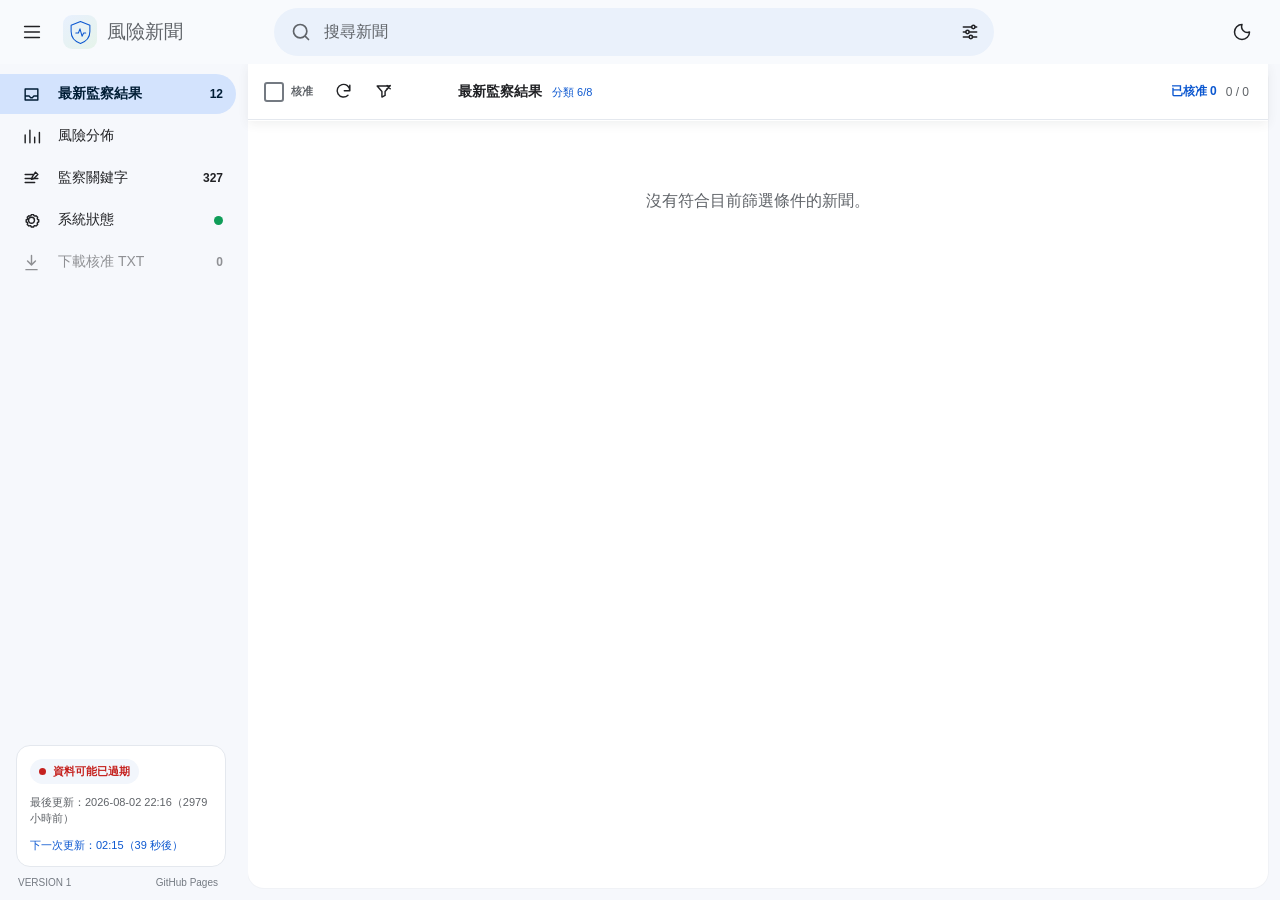
<file: web/index.html>
<!doctype html>
<html lang="zh-Hant" data-theme="light">
<head>
  <meta charset="utf-8">
  <meta name="viewport" content="width=device-width, initial-scale=1, maximum-scale=1, user-scalable=no, viewport-fit=cover">
  <meta name="theme-color" content="#f8fafd">
  <meta name="description" content="自動更新的香港網騙、網安及數碼風險新聞監察器">
  <meta name="referrer" content="no-referrer">
  <meta http-equiv="Content-Security-Policy" content="default-src 'self'; base-uri 'self'; object-src 'none'; script-src 'self'; style-src 'self'; img-src 'self' data:; connect-src 'self'; manifest-src 'self'; worker-src 'self'; form-action 'none'">
  <title>香港數碼風險新聞監察器</title>
  <link rel="manifest" href="./manifest.json">
  <link rel="icon" href="./icons/icon.svg" type="image/svg+xml">
  <link rel="apple-touch-icon" href="./icons/icon-192.png">
  <link rel="stylesheet" href="./assets/styles.css?v=20260916-stickyfilter1">
</head>
<body>
  <a class="skip-link" href="#newsList">跳到新聞列表</a>

  <header class="app-header">
    <div class="header-left">
      <button id="menuButton" class="icon-button menu-button" type="button" aria-label="開啟功能欄" aria-expanded="false">
        <svg viewBox="0 0 24 24" aria-hidden="true"><path d="M4 6h16M4 12h16M4 18h16"/></svg>
      </button>
      <a class="brand" href="./" aria-label="香港數碼風險新聞監察器首頁">
        <span class="brand-mark" aria-hidden="true">
          <svg viewBox="0 0 48 48"><path d="M24 3 42 10v12c0 11-7.5 19.3-18 23C13.5 41.3 6 33 6 22V10l18-7Z"/><path d="M15 25h5l3-8 4 14 3-6h4"/></svg>
        </span>
        <span class="brand-name">風險新聞</span>
      </a>
    </div>

    <div class="global-search" role="search">
      <svg class="search-icon" viewBox="0 0 24 24" aria-hidden="true"><path d="m21 21-4.35-4.35m2.35-5.65a8 8 0 1 1-16 0 8 8 0 0 1 16 0Z"/></svg>
      <input id="searchInput" type="search" placeholder="搜尋新聞" autocomplete="off" aria-label="搜尋標題、摘要、來源或分類">
      <button id="clearSearchButton" class="search-action hidden" type="button" aria-label="清除搜尋" title="清除搜尋">
        <svg viewBox="0 0 24 24" aria-hidden="true"><path d="m7 7 10 10M17 7 7 17"/></svg>
      </button>
      <button id="filterToggleButton" class="search-action filter-action" type="button" aria-label="顯示篩選選項" aria-expanded="false" title="篩選新聞">
        <svg viewBox="0 0 24 24" aria-hidden="true"><path d="M4 6h10M18 6h2M4 12h3M11 12h9M4 18h7M15 18h5"/><circle cx="16" cy="6" r="2"/><circle cx="9" cy="12" r="2"/><circle cx="13" cy="18" r="2"/></svg>
      </button>
    </div>

    <div class="header-actions">
      <button id="installButton" class="header-text-button hidden" type="button">安裝</button>
      <button id="themeButton" class="icon-button" type="button" aria-label="切換深淺色模式" title="切換深淺色模式">
        <svg class="theme-icon" viewBox="0 0 24 24" aria-hidden="true"><path d="M12 3a9 9 0 1 0 9 9 7 7 0 0 1-9-9Z"/></svg>
      </button>
    </div>
  </header>

  <div id="sidebarOverlay" class="sidebar-overlay" aria-hidden="true"></div>

  <div class="app-layout">
    <aside id="sidebar" class="sidebar" aria-label="主要功能">
      <nav class="sidebar-nav">
        <button class="nav-item active" type="button" data-view-target="inbox" aria-current="page">
          <svg viewBox="0 0 24 24" aria-hidden="true"><path d="M4 5h16v14H4zM4 14h5l2 2h2l2-2h5"/></svg>
          <span>最新監察結果</span>
          <strong id="sidebarNewsCount">—</strong>
        </button>
        <button class="nav-item" type="button" data-view-target="risk">
          <svg viewBox="0 0 24 24" aria-hidden="true"><path d="M4 20V10M10 20V4M16 20v-7M22 20V7"/></svg>
          <span>風險分佈</span>
        </button>
        <button class="nav-item" type="button" data-view-target="keywords">
          <svg viewBox="0 0 24 24" aria-hidden="true"><path d="M4 7h10M4 12h16M4 17h12"/><path d="m17 4 3 3-5 5-3 1 1-3 4-6Z"/></svg>
          <span>監察關鍵字</span>
          <strong id="keywordCount">0</strong>
        </button>
        <button class="nav-item" type="button" data-view-target="system">
          <svg viewBox="0 0 24 24" aria-hidden="true"><path d="M12 15.5A3.5 3.5 0 1 0 12 8a3.5 3.5 0 0 0 0 7.5Z"/><path d="M19.4 15a1.7 1.7 0 0 0 .34 1.88l.06.06-2.12 2.12-.06-.06a1.7 1.7 0 0 0-1.88-.34 1.7 1.7 0 0 0-1.04 1.56V20.3h-3v-.08a1.7 1.7 0 0 0-1.04-1.56 1.7 1.7 0 0 0-1.88.34l-.06.06-2.12-2.12.06-.06A1.7 1.7 0 0 0 7 15a1.7 1.7 0 0 0-1.56-1.04H5.3v-3h.14A1.7 1.7 0 0 0 7 9.92a1.7 1.7 0 0 0-.34-1.88l-.06-.06 2.12-2.12.06.06a1.7 1.7 0 0 0 1.88.34A1.7 1.7 0 0 0 11.7 4.7V4.6h3v.1a1.7 1.7 0 0 0 1.04 1.56 1.7 1.7 0 0 0 1.88-.34l.06-.06 2.12 2.12-.06.06a1.7 1.7 0 0 0-.34 1.88 1.7 1.7 0 0 0 1.56 1.04h.14v3h-.14A1.7 1.7 0 0 0 19.4 15Z"/></svg>
          <span>系統狀態</span>
          <i id="systemStatusDot" class="nav-status-dot"></i>
        </button>
        <button id="downloadApprovedButton" class="nav-item download-approved" type="button" disabled title="下載已核准文章的 TXT 清單">
          <svg viewBox="0 0 24 24" aria-hidden="true"><path d="M12 3v12M7 10l5 5 5-5M5 21h14"/></svg>
          <span>下載核准 TXT</span>
          <strong id="approvedCount">0</strong>
        </button>
      </nav>

      <div class="sidebar-spacer"></div>

      <section class="sidebar-monitor" aria-label="更新狀態">
        <span id="freshnessBadge" class="status-pill loading">載入資料中</span>
        <p id="lastUpdated">最後更新：—</p>
        <p id="nextUpdate" class="next-update">下一次更新：—</p>
      </section>

      <footer class="sidebar-footer">
        <span id="footerVersion">VERSION 1</span>
        <span>GitHub Pages</span>
      </footer>
    </aside>

    <main class="app-main">
      <section id="inboxView" class="view-panel active" data-view="inbox" aria-labelledby="inboxHeading">
        <div class="inbox-sticky-controls">
        <div class="mail-toolbar">
          <div class="toolbar-left">
            <label class="approve-all-control" title="核准目前顯示的文章">
              <input id="approveAllCheckbox" type="checkbox" aria-label="核准目前顯示的文章">
              <span>核准</span>
            </label>
            <button id="refreshDataButton" class="icon-button toolbar-button refresh-data" type="button" aria-label="重新載入最新資料" title="重新載入最新已發布資料">
              <svg viewBox="0 0 24 24" aria-hidden="true"><path d="M20 11a8 8 0 1 0-2.34 5.66M20 4v7h-7"/></svg>
            </button>
            <button id="resetButton" class="icon-button toolbar-button" type="button" aria-label="清除所有篩選" title="清除所有篩選">
              <svg viewBox="0 0 24 24" aria-hidden="true"><path d="M4 5h16l-6 7v5l-4 2v-7L4 5Z"/><path d="m16.5 4.5 4 4M20.5 4.5l-4 4"/></svg>
            </button>
          </div>
          <div class="toolbar-title">
            <h1 id="inboxHeading">最新監察結果</h1>
            <span id="activeFilterLabel"></span>
          </div>
          <div class="toolbar-right">
            <span id="approvedToolbarCount" class="approved-toolbar-count">已核准 0</span>
            <span id="resultCount">—</span>
          </div>
        </div>

        <div id="filterPanel" class="filter-panel is-collapsed" aria-label="新聞篩選" aria-hidden="true">
          <fieldset class="filter-field category-filter-field">
            <legend>分類</legend>
            <div id="categoryFilter" class="category-checklist" role="group" aria-label="選擇新聞分類"></div>
          </fieldset>
          <label><span>來源</span><select id="sourceFilter"><option value="">全部來源</option></select></label>
          <label><span>時間</span><select id="timeFilter"><option value="24" selected>最近 24 小時</option><option value="48">最近 48 小時</option><option value="12">最近 12 小時</option><option value="6">最近 6 小時</option></select></label>
          <label><span>排序</span><select id="sortFilter"><option value="newest">最新優先</option><option value="oldest">最舊優先</option><option value="source">按來源</option></select></label>
        </div>
        </div>

        <div id="errorBanner" class="error-banner hidden" role="alert"></div>
        <div id="newsList" class="news-list" aria-live="polite" aria-busy="true">
          <div class="skeleton-row"></div><div class="skeleton-row"></div><div class="skeleton-row"></div><div class="skeleton-row"></div>
        </div>
        <button id="loadMoreButton" class="load-more hidden" type="button">顯示更多新聞</button>
      </section>

      <section id="riskView" class="view-panel" data-view="risk" aria-labelledby="riskHeading" hidden>
        <div class="panel-header">
          <div><p>48 小時監察窗口</p><h1 id="riskHeading">風險分佈</h1></div>
          <button class="back-inbox-button" type="button" data-view-target="inbox">返回新聞</button>
        </div>
        <div class="metric-grid">
          <article><span>已收集新聞</span><strong id="totalCount">—</strong></article>
          <article><span>涵蓋媒體</span><strong id="sourceCount">—</strong></article>
          <article><span>風險分類</span><strong id="categoryCount">—</strong></article>
        </div>
        <div class="analysis-grid">
          <section class="analysis-card">
            <div class="card-heading"><h2>風險類別</h2><span>按數量排序</span></div>
            <div id="categoryBars" class="distribution-bars"></div>
          </section>
          <section class="analysis-card">
            <div class="card-heading"><h2>新聞來源</h2><span>最多 12 個</span></div>
            <div id="sourceBars" class="distribution-bars"></div>
          </section>
        </div>
      </section>

      <section id="keywordsView" class="view-panel" data-view="keywords" aria-labelledby="keywordsHeading" hidden>
        <div class="panel-header">
          <div><p>目前新聞搜尋條件</p><h1 id="keywordsHeading">監察關鍵字</h1></div>
          <button class="back-inbox-button" type="button" data-view-target="inbox">返回新聞</button>
        </div>
        <div class="keyword-layout">
          <section class="analysis-card keyword-card">
            <div class="card-heading keyword-card-heading">
              <div><h2>監察中的報章</h2><span id="monitoredSourceSummary">0 間報章</span></div>
            </div>
            <div id="monitoredSourceList" class="keyword-list source-chip-list"></div>
          </section>
          <section class="analysis-card keyword-card">
            <div class="card-heading keyword-card-heading">
              <div><h2>目前啟用的關鍵字</h2><span id="keywordSummary">0 個關鍵字</span></div>
              <a id="editKeywordsLink" class="primary-link hidden" target="_blank" rel="noopener noreferrer">編輯 keywords.txt</a>
            </div>
            <p id="keywordRepoHint" class="keyword-hint">未能偵測 GitHub Repository。</p>
            <div id="keywordList" class="keyword-list keyword-grouped-list source-chip-list"></div>
          </section>
        </div>
      </section>

      <section id="systemView" class="view-panel" data-view="system" aria-labelledby="systemHeading" hidden>
        <div class="panel-header">
          <div><p>自動收集及部署</p><h1 id="systemHeading">系統狀態</h1></div>
          <button class="back-inbox-button" type="button" data-view-target="inbox">返回新聞</button>
        </div>
        <div class="system-summary-grid">
          <article><span>來源健康度</span><strong id="feedHealth">—</strong><small id="feedHealthText">等待狀態資料</small></article>
          <article><span>排程狀態</span><strong id="scheduleState">—</strong><small id="nextScheduleState">—</small></article>
          <article><span>成功來源</span><strong id="healthyFeeds">—</strong><small>個來源正常</small></article>
          <article><span>失敗來源</span><strong id="failedFeeds">—</strong><small>個來源需要檢查</small></article>
          <article><span>最終網址解析</span><strong id="urlResolution">—</strong><small id="urlResolutionText">等待解析資料</small></article>
        </div>
        <section class="analysis-card system-card">
          <div class="card-heading">
            <div><h2>來源連線狀態</h2><span>資料版本：<b id="dataVersion">—</b></span></div>
            <button id="statusToggle" class="text-button" type="button">顯示全部來源</button>
          </div>
          <div id="statusDetails" class="status-details hidden"></div>
          <div class="system-note">本工具採用先收集、後分類模式：查詢結果不會因分類未命中而在後端刪除，未命中內容保存為「其他」。重要事件應開啟原文核實。</div>
        </section>
      </section>
    </main>
  </div>

  <div id="toast" class="toast" role="status" aria-live="polite"></div>

  <template id="articleTemplate">
    <article class="news-row">
      <label class="approve-control" title="核准此文章">
        <input class="article-approve" type="checkbox" aria-label="核准此文章">
        <span aria-hidden="true"></span>
      </label>
      <span class="row-indicator" aria-hidden="true"><i></i></span>
      <span class="source-name"></span>
      <div class="news-copy">
        <h2><a target="_blank" rel="noopener noreferrer"></a></h2>
      </div>
      <time></time>
    </article>
  </template>

  <script src="./assets/app.js?v=20260916-keywords2" defer></script>
</body>
</html>
</file>
<file: web/assets/styles.css>
:root {
  color-scheme: light;
  --header-height: 64px;
  --sidebar-width: 248px;
  --inbox-toolbar-height: 56px;
  --bg: #f6f8fc;
  --header: #f8fafd;
  --surface: #ffffff;
  --surface-soft: #f2f6fc;
  --surface-hover: #f2f6fc;
  --line: #e4e8ee;
  --line-strong: #d4dae3;
  --text: #202124;
  --muted: #5f6368;
  --muted-2: #747a82;
  --primary: #0b57d0;
  --primary-soft: #d3e3fd;
  --accent: #0f9d58;
  --danger: #c5221f;
  --warning: #b06000;
  --shadow: 0 1px 2px rgba(60,64,67,.08), 0 2px 6px rgba(60,64,67,.08);
  --shadow-hover: 0 2px 6px rgba(60,64,67,.18), 0 1px 2px rgba(60,64,67,.12);
  font-family: Arial, "Noto Sans TC", "PingFang TC", "Microsoft JhengHei", system-ui, sans-serif;
}

:root[data-theme="dark"] {
  color-scheme: dark;
  --bg: #101418;
  --header: #171b20;
  --surface: #1f242a;
  --surface-soft: #282e35;
  --surface-hover: #2b3138;
  --line: #343a42;
  --line-strong: #464d56;
  --text: #e8eaed;
  --muted: #a9afb7;
  --muted-2: #8c939c;
  --primary: #a8c7fa;
  --primary-soft: #294a73;
  --accent: #78d9a5;
  --danger: #ff8a80;
  --warning: #fdd663;
  --shadow: 0 1px 2px rgba(0,0,0,.35), 0 2px 8px rgba(0,0,0,.22);
  --shadow-hover: 0 3px 12px rgba(0,0,0,.45);
}

* { box-sizing: border-box; }
html { min-width: 320px; background: var(--bg); touch-action: manipulation; }
body { min-width: 320px; min-height: 100vh; min-height: 100dvh; margin: 0; color: var(--text); background: var(--bg); overflow-x: hidden; overscroll-behavior: none; }
button, input, select { font: inherit; }
button, select { cursor: pointer; }
a { color: inherit; }
.hidden { display: none !important; }
.skip-link { position: fixed; z-index: 300; left: 12px; top: -60px; padding: 10px 14px; color: var(--surface); background: var(--text); border-radius: 8px; }
.skip-link:focus { top: 8px; }

.app-header {
  position: sticky;
  z-index: 120;
  top: 0;
  height: var(--header-height);
  display: grid;
  grid-template-columns: var(--sidebar-width) minmax(280px, 720px) minmax(110px, 1fr);
  align-items: center;
  gap: 14px;
  padding: 8px 18px 8px 12px;
  background: var(--header);
  border-bottom: 1px solid transparent;
}
.header-left, .header-actions { display: flex; align-items: center; }
.header-left { min-width: 0; gap: 4px; }
.header-actions { justify-content: flex-end; gap: 6px; }
.icon-button, .header-text-button, .search-action, .nav-item, .load-more, .back-inbox-button, .text-button {
  border: 0;
  color: var(--text);
  background: transparent;
}
.icon-button { width: 40px; height: 40px; display: grid; flex: 0 0 auto; place-items: center; border-radius: 50%; }
.icon-button:hover, .search-action:hover { background: rgba(95,99,104,.12); }
.icon-button svg, .search-action svg, .nav-item svg {
  width: 20px;
  height: 20px;
  fill: none;
  stroke: currentColor;
  stroke-width: 1.8;
  stroke-linecap: round;
  stroke-linejoin: round;
}
.menu-button svg { width: 22px; height: 22px; }
.brand { min-width: 0; display: flex; align-items: center; gap: 10px; padding: 0 7px; text-decoration: none; }
.brand-mark { width: 34px; height: 34px; display: grid; place-items: center; flex: 0 0 auto; border-radius: 9px; background: linear-gradient(140deg, #e8f0fe, #e6f4ea); }
.brand-mark svg { width: 25px; height: 25px; fill: none; stroke: #0b57d0; stroke-width: 2; stroke-linecap: round; stroke-linejoin: round; }
.brand-name { overflow: hidden; text-overflow: ellipsis; white-space: nowrap; color: var(--muted); font-size: 19px; }

.global-search { position: relative; width: 100%; height: 48px; display: flex; align-items: center; border-radius: 24px; background: #eaf1fb; transition: background .15s, box-shadow .15s; }
:root[data-theme="dark"] .global-search { background: #282e35; }
.global-search:focus-within { background: var(--surface); box-shadow: var(--shadow-hover); }
.search-icon { position: absolute; left: 17px; width: 20px; height: 20px; fill: none; stroke: var(--muted); stroke-width: 2; stroke-linecap: round; }
.global-search input { width: 100%; height: 100%; padding: 0 92px 0 50px; color: var(--text); background: transparent; border: 0; outline: 0; font-size: 16px; }
.global-search input::placeholder { color: var(--muted); }
.search-action { position: absolute; right: 46px; width: 38px; height: 38px; display: grid; place-items: center; border-radius: 50%; }
.search-action svg { width: 20px; height: 20px; }
.filter-action { right: 5px; }
.filter-action.active { color: var(--primary); background: var(--primary-soft); }
.header-text-button { min-height: 36px; padding: 0 13px; border-radius: 18px; color: var(--primary); font-weight: 700; }
.header-text-button:hover { background: var(--primary-soft); }

.app-layout { min-height: calc(100vh - var(--header-height)); min-height: calc(100dvh - var(--header-height)); display: flex; }
.sidebar {
  position: sticky;
  z-index: 100;
  top: var(--header-height);
  width: var(--sidebar-width);
  height: calc(100vh - var(--header-height));
  height: calc(100dvh - var(--header-height));
  flex: 0 0 var(--sidebar-width);
  display: flex;
  flex-direction: column;
  padding: 10px 12px calc(12px + env(safe-area-inset-bottom)) 0;
  background: var(--bg);
  overflow-y: auto;
}
.sidebar-nav { display: grid; gap: 2px; }
.nav-item { width: 100%; min-height: 40px; display: grid; grid-template-columns: 28px minmax(0, 1fr) auto; align-items: center; gap: 8px; padding: 0 13px 0 22px; border-radius: 0 20px 20px 0; text-align: left; text-decoration: none; font-size: 14px; }
.nav-item:hover { background: rgba(95,99,104,.10); }
.nav-item.active { color: #001d35; background: var(--primary-soft); font-weight: 700; }
:root[data-theme="dark"] .nav-item.active { color: #d3e3fd; }
.nav-item svg { width: 19px; height: 19px; }
.nav-item strong { min-width: 28px; text-align: right; font-size: 12px; font-weight: 600; }
.nav-item:disabled { cursor: not-allowed; opacity: .48; }
.nav-item:disabled:hover { background: transparent; }
.download-approved:not(:disabled) strong { color: var(--primary); }
.nav-status-dot { width: 9px; height: 9px; border-radius: 50%; background: var(--muted-2); }
.nav-status-dot.ok { background: var(--accent); }
.nav-status-dot.warning { background: var(--warning); }
.nav-status-dot.error { background: var(--danger); }
.sidebar-spacer { flex: 1; min-height: 24px; }
.sidebar-monitor { margin: 0 10px 10px 16px; padding: 13px; border: 1px solid var(--line); border-radius: 14px; background: var(--surface); scroll-margin-bottom: calc(16px + env(safe-area-inset-bottom)); }
.status-pill { display: inline-flex; align-items: center; gap: 7px; min-height: 25px; padding: 0 9px; border-radius: 13px; color: var(--muted); background: var(--surface-soft); font-size: 11px; font-weight: 700; }
.status-pill::before { content: ""; width: 7px; height: 7px; border-radius: 50%; background: currentColor; }
.status-pill.fresh { color: var(--accent); }
.status-pill.stale { color: var(--warning); }
.status-pill.error { color: var(--danger); }
.sidebar-monitor p { margin: 10px 0 0; color: var(--muted); font-size: 11px; line-height: 1.5; }
.sidebar-monitor .next-update { color: var(--primary); font-variant-numeric: tabular-nums; }
.sidebar-footer { display: flex; justify-content: space-between; gap: 8px; padding: 0 18px env(safe-area-inset-bottom); color: var(--muted-2); font-size: 10px; }
.sidebar-overlay { display: none; }

.app-main { min-width: 0; flex: 1; margin: 0 12px 12px 0; border-radius: 16px; background: var(--surface); overflow: visible; box-shadow: 0 0 0 1px rgba(60,64,67,.03); }
.view-panel { min-height: calc(100vh - var(--header-height) - 12px); min-height: calc(100dvh - var(--header-height) - 12px); }
.view-panel:not(.active) { display: none; }

.inbox-sticky-controls { position: sticky; z-index: 115; top: var(--header-height); background: var(--surface); box-shadow: 0 3px 10px rgba(60,64,67,.08); }

.mail-toolbar { min-height: var(--inbox-toolbar-height); display: grid; grid-template-columns: 190px minmax(0, 1fr) auto; align-items: center; gap: 12px; padding: 7px 14px 7px 8px; border-bottom: 1px solid var(--line); }
.toolbar-left, .toolbar-right { display: flex; align-items: center; gap: 4px; }
.approve-all-control { min-height: 36px; display: inline-flex; align-items: center; gap: 7px; padding: 0 8px; border-radius: 18px; color: var(--muted); cursor: pointer; font-size: 11px; font-weight: 700; }
.approve-all-control:hover { background: rgba(95,99,104,.12); }
.approve-all-control input, .approve-control input { position: absolute; width: 1px; height: 1px; opacity: 0; pointer-events: none; }
.approve-all-control::before, .approve-control span { content: ""; width: 16px; height: 16px; display: block; border: 2px solid var(--muted-2); border-radius: 3px; background: var(--surface); transition: background .12s, border-color .12s, box-shadow .12s; }
.approve-all-control:has(input:checked)::before, .approve-control input:checked + span { border-color: var(--primary); background: var(--primary); box-shadow: inset 0 0 0 3px var(--surface); }
.approve-all-control:has(input:indeterminate)::before { border-color: var(--primary); background: linear-gradient(var(--primary), var(--primary)) center/8px 2px no-repeat var(--surface); }
.approve-all-control:has(input:focus-visible)::before, .approve-control input:focus-visible + span { outline: 2px solid color-mix(in srgb, var(--primary) 40%, transparent); outline-offset: 2px; }
.approved-toolbar-count { color: var(--primary) !important; font-weight: 700; }
.toolbar-right { justify-content: flex-end; }
.toolbar-button { width: 36px; height: 36px; }
.toolbar-button svg { width: 19px; height: 19px; fill: none; stroke: currentColor; stroke-width: 1.8; stroke-linecap: round; stroke-linejoin: round; }
.toolbar-title { min-width: 0; display: flex; align-items: baseline; gap: 10px; }
.toolbar-title h1 { margin: 0; font-size: 14px; font-weight: 600; }
.toolbar-title span { overflow: hidden; text-overflow: ellipsis; white-space: nowrap; color: var(--primary); font-size: 11px; }
.toolbar-right > span { margin-right: 5px; color: var(--muted); font-size: 12px; white-space: nowrap; }
.refresh-data.refreshing svg { animation: spin .75s linear infinite; }
.refresh-data:disabled { cursor: wait; opacity: .55; }
@keyframes spin { to { transform: rotate(360deg); } }

.filter-panel {
  display: grid;
  grid-template-columns: repeat(4, minmax(130px, 1fr));
  gap: 12px;
  max-height: calc(100dvh - var(--header-height) - var(--inbox-toolbar-height) - 16px);
  padding: 13px 18px 15px;
  overflow-x: hidden;
  overflow-y: auto;
  opacity: 1;
  transform: translateY(0);
  visibility: visible;
  background: var(--surface-soft);
  border-bottom: 1px solid var(--line);
  transform-origin: top center;
  transition: max-height .28s cubic-bezier(.2,.8,.2,1), opacity .18s ease, transform .28s cubic-bezier(.2,.8,.2,1), padding .28s ease, border-color .18s ease, visibility 0s linear 0s;
}
.filter-panel.is-collapsed {
  max-height: 0;
  padding-top: 0;
  padding-bottom: 0;
  overflow: hidden;
  opacity: 0;
  transform: translateY(-10px);
  visibility: hidden;
  pointer-events: none;
  border-bottom-color: transparent;
  transition: max-height .28s cubic-bezier(.4,0,.2,1), opacity .16s ease, transform .24s ease, padding .28s ease, border-color .18s ease, visibility 0s linear .28s;
}
.filter-panel label span { display: block; margin: 0 0 6px 2px; color: var(--muted); font-size: 10px; font-weight: 700; }
.filter-panel select { width: 100%; height: 38px; padding: 0 32px 0 10px; color: var(--text); background: var(--surface); border: 1px solid var(--line-strong); border-radius: 8px; outline: none; }
.filter-panel select:focus { border-color: var(--primary); box-shadow: 0 0 0 2px color-mix(in srgb, var(--primary) 18%, transparent); }

.error-banner { margin: 10px 14px; padding: 10px 13px; color: var(--danger); background: color-mix(in srgb, var(--danger) 8%, var(--surface)); border: 1px solid color-mix(in srgb, var(--danger) 30%, var(--line)); border-radius: 8px; font-size: 12px; }

.filter-field { min-width: 0; margin: 0; padding: 0; border: 0; }
.filter-field legend, .filter-panel > label > span { display: block; margin-bottom: 5px; color: var(--muted); font-size: 10px; font-weight: 700; }
.category-filter-field { grid-column: 1 / -1; }
.category-checklist { display: flex; flex-wrap: wrap; gap: 7px; }
.category-option { min-height: 32px; display: inline-flex; align-items: center; gap: 7px; padding: 0 10px 0 8px; border: 1px solid var(--line); border-radius: 17px; color: var(--muted); background: var(--surface); cursor: pointer; user-select: none; transition: background .12s, border-color .12s, color .12s, box-shadow .12s; }
.category-option:hover { background: var(--surface-soft); border-color: var(--line-strong); }
.category-option input { position: absolute; width: 1px; height: 1px; opacity: 0; pointer-events: none; }
.category-checkmark { width: 15px; height: 15px; flex: 0 0 auto; border: 2px solid var(--muted-2); border-radius: 3px; background: var(--surface); transition: background .12s, border-color .12s, box-shadow .12s; }
.category-option input:checked + .category-checkmark { border-color: var(--primary); background: var(--primary); box-shadow: inset 0 0 0 3px var(--surface); }
.category-option:has(input:checked) { color: var(--text); border-color: color-mix(in srgb, var(--primary) 34%, var(--line)); background: var(--primary-soft); }
.category-option:has(input:focus-visible) { outline: 2px solid color-mix(in srgb, var(--primary) 42%, transparent); outline-offset: 2px; }
.category-option b { min-width: 0; font-size: 11px; font-weight: 700; white-space: nowrap; }
.category-option small { color: var(--muted); font-size: 9px; font-weight: 700; }
.news-list { width: 100%; }
.news-row {
  --tag-color: var(--muted-2);
  position: relative;
  min-height: 42px;
  display: grid;
  grid-template-columns: 30px 16px 150px minmax(0, 1fr) 218px;
  align-items: center;
  gap: 10px;
  padding: 0 16px 0 12px;
  background: var(--surface);
  border-bottom: 1px solid var(--line);
  font-size: 13px;
  transition: background .1s, box-shadow .1s;
}
.news-row.approved { background: color-mix(in srgb, var(--primary) 7%, var(--surface)); }
.news-row.approved:hover { background: color-mix(in srgb, var(--primary) 11%, var(--surface)); }
.approve-control { width: 28px; height: 38px; display: grid; place-items: center; cursor: pointer; }
.approve-control span { width: 15px; height: 15px; }
.news-row:hover { z-index: 2; background: var(--surface-hover); box-shadow: var(--shadow-hover); }
.row-indicator { display: grid; place-items: center; }
.row-indicator i { width: 8px; height: 8px; border-radius: 50%; background: var(--tag-color); box-shadow: 0 0 0 3px color-mix(in srgb, var(--tag-color) 15%, transparent); }
.source-name { min-width: 0; overflow: hidden; text-overflow: ellipsis; white-space: nowrap; color: var(--text); font-weight: 600; }
.news-copy { min-width: 0; display: flex; align-items: baseline; gap: 7px; overflow: hidden; white-space: nowrap; }
.news-copy h2 { min-width: 0; margin: 0; overflow: hidden; text-overflow: ellipsis; white-space: nowrap; font-size: 13px; font-weight: 600; }
.news-copy h2 a { text-decoration: none; }
.news-copy h2 a:hover { text-decoration: underline; }
.news-row time { color: var(--muted); font-size: 10.5px; font-weight: 600; text-align: right; white-space: nowrap; font-variant-numeric: tabular-nums; letter-spacing: -.01em; }
.skeleton-row { height: 42px; border-bottom: 1px solid var(--line); background: linear-gradient(90deg, var(--surface) 0, var(--surface-soft) 48%, var(--surface) 100%); background-size: 220% 100%; animation: shimmer 1.2s linear infinite; }
@keyframes shimmer { to { background-position: -220% 0; } }
.empty-state { padding: 70px 20px; color: var(--muted); text-align: center; }
.load-more { display: block; min-height: 38px; margin: 18px auto; padding: 0 20px; border-radius: 19px; color: var(--primary); background: var(--surface-soft); font-weight: 700; }
.load-more:hover { background: var(--primary-soft); }

.panel-header { min-height: 92px; display: flex; align-items: center; justify-content: space-between; gap: 20px; padding: 18px 26px; border-bottom: 1px solid var(--line); }
.panel-header p { margin: 0 0 5px; color: var(--muted); font-size: 11px; }
.panel-header h1 { margin: 0; font-size: 23px; font-weight: 500; }
.back-inbox-button { min-height: 36px; padding: 0 15px; border-radius: 18px; color: var(--primary); background: var(--surface-soft); font-weight: 700; }
.back-inbox-button:hover { background: var(--primary-soft); }
.metric-grid, .system-summary-grid { display: grid; gap: 12px; padding: 20px 24px 0; }
.metric-grid { grid-template-columns: repeat(3, 1fr); }
.system-summary-grid { grid-template-columns: repeat(4, 1fr); }
.metric-grid article, .system-summary-grid article { min-height: 112px; padding: 18px; border: 1px solid var(--line); border-radius: 14px; background: var(--surface); box-shadow: var(--shadow); }
.metric-grid span, .system-summary-grid span, .system-summary-grid small { display: block; color: var(--muted); font-size: 11px; }
.metric-grid strong, .system-summary-grid strong { display: block; margin: 16px 0 3px; font-size: 30px; font-weight: 500; letter-spacing: -.03em; }
.system-summary-grid strong { font-size: 24px; }
.analysis-grid { display: grid; grid-template-columns: 1fr 1fr; gap: 16px; padding: 16px 24px 30px; }
.analysis-card { padding: 20px; border: 1px solid var(--line); border-radius: 14px; background: var(--surface); box-shadow: var(--shadow); }
.card-heading { min-height: 36px; display: flex; align-items: flex-start; justify-content: space-between; gap: 12px; margin-bottom: 16px; }
.card-heading h2 { margin: 0; font-size: 16px; font-weight: 600; }
.card-heading span { color: var(--muted); font-size: 10px; }
.card-heading b { color: var(--text); }
.distribution-bars { display: grid; gap: 14px; }
.distribution-row { display: grid; gap: 6px; padding: 5px 6px; border-radius: 8px; cursor: pointer; }
.distribution-row:hover { background: var(--surface-soft); }
.distribution-label { display: flex; align-items: center; justify-content: space-between; gap: 12px; font-size: 12px; }
.distribution-label strong { font-size: 11px; }
.distribution-track { height: 7px; overflow: hidden; border-radius: 4px; background: var(--surface-soft); }
.distribution-fill { height: 100%; border-radius: 4px; background: var(--bar-color, var(--primary)); }
.keyword-layout { display: grid; grid-template-columns: minmax(0, 1fr); gap: 16px; padding: 20px 24px 30px; }
.keyword-card { min-width: 0; }
.keyword-card-heading { display: flex; align-items: center; justify-content: space-between; gap: 14px; }
.keyword-card-heading > div { min-width: 0; }
.keyword-list { display: flex; flex-wrap: wrap; gap: 9px; align-content: flex-start; min-height: 140px; padding-top: 8px; }
.keyword-list .empty-state { width: 100%; padding: 42px 12px; }
.keyword-chip { max-width: 100%; padding: 8px 11px; overflow: hidden; text-overflow: ellipsis; white-space: nowrap; border: 1px solid color-mix(in srgb, var(--primary) 28%, var(--line)); border-radius: 18px; color: var(--primary); background: var(--primary-soft); font-size: 12px; }
.keyword-grouped-list { display: block; min-height: 140px; padding-top: 8px; }
.keyword-group { padding: 2px 0 4px; }
.keyword-group + .keyword-group { margin-top: 20px; padding-top: 20px; border-top: 2px solid var(--line-strong); }
.keyword-group-heading { display: flex; align-items: baseline; gap: 10px; margin: 0 0 11px; }
.keyword-group-heading h3 { margin: 0; color: var(--text); font-size: 14px; font-weight: 800; }
.keyword-group-heading span { color: var(--muted); font-size: 11px; font-weight: 700; }
.keyword-group-chip-list { display: flex; flex-wrap: wrap; gap: 9px; }
.keyword-group { --group-color: var(--primary); }
.keyword-group-heading h3 { color: var(--group-color); }
.keyword-group .keyword-chip { border-color: color-mix(in srgb, var(--group-color) 30%, var(--line)); color: var(--group-color); background: color-mix(in srgb, var(--group-color) 8%, var(--surface)); }
.fraud-keyword-group { --group-color: #b54708; }
.cyber-keyword-group { --group-color: #0b57d0; }
.cybercrime-keyword-group { --group-color: #7b1fa2; }
.ai-keyword-group { --group-color: #00695c; }
.tech-keyword-group { --group-color: #455a64; }
.police-keyword-group { --group-color: #b3261e; }
.general-keyword-group { --group-color: var(--muted); }
.primary-link { min-height: 38px; display: inline-flex; align-items: center; justify-content: center; padding: 0 15px; border-radius: 19px; color: white; background: var(--primary); text-decoration: none; font-size: 12px; font-weight: 700; }
.primary-link:hover { filter: brightness(.96); }
.keyword-hint { margin: 12px 0 0; color: var(--muted); font-size: 11px; }

.system-card { margin: 16px 24px 30px; }
.text-button { padding: 6px 8px; color: var(--primary); font-size: 12px; font-weight: 700; }
.status-details { max-height: 430px; display: grid; grid-template-columns: repeat(2, minmax(0, 1fr)); gap: 7px 18px; padding: 13px 0; overflow-y: auto; border-top: 1px solid var(--line); }
.feed-status { min-width: 0; display: flex; align-items: center; gap: 8px; color: var(--danger); font-size: 11px; }
.feed-status i { width: 7px; height: 7px; flex: 0 0 auto; border-radius: 50%; background: currentColor; }
.feed-status span { min-width: 0; overflow: hidden; text-overflow: ellipsis; white-space: nowrap; }
.feed-status.ok { color: var(--accent); }
.system-note { margin-top: 15px; padding: 12px 14px; color: var(--muted); background: var(--surface-soft); border-radius: 9px; font-size: 11px; line-height: 1.6; }

.toast { position: fixed; z-index: 300; left: 50%; bottom: max(22px, env(safe-area-inset-bottom)); max-width: min(560px, calc(100% - 28px)); padding: 12px 16px; color: var(--text); background: var(--surface); border: 1px solid var(--line-strong); border-radius: 9px; box-shadow: var(--shadow-hover); opacity: 0; pointer-events: none; transform: translate(-50%, 14px); transition: opacity .18s, transform .18s; font-size: 12px; line-height: 1.5; }
.toast.visible { opacity: 1; transform: translate(-50%, 0); }
.toast.error { color: var(--danger); border-color: color-mix(in srgb, var(--danger) 40%, var(--line)); }

@media (max-width: 1120px) {
  .news-row { grid-template-columns: 30px 14px 112px minmax(0, 1fr) 202px; }
  .system-summary-grid { grid-template-columns: repeat(2, 1fr); }
}

@media (max-width: 980px) {
  :root { --sidebar-width: 248px; }
  .app-header { grid-template-columns: auto minmax(180px, 1fr) auto; }
  .brand-name { display: none; }
  .sidebar { position: fixed; top: var(--header-height); left: 0; z-index: 180; transform: translateX(-102%); box-shadow: 10px 0 30px rgba(0,0,0,.16); transition: transform .2s ease; }
  body.sidebar-open .sidebar { transform: translateX(0); }
  .sidebar-overlay { position: fixed; z-index: 170; inset: var(--header-height) 0 0; display: block; background: rgba(32,33,36,.35); opacity: 0; pointer-events: none; transition: opacity .2s; }
  body.sidebar-open .sidebar-overlay { opacity: 1; pointer-events: auto; }
  .app-main { width: calc(100% - 16px); margin-left: 8px; }
  .analysis-grid, .keyword-layout { grid-template-columns: 1fr; }
}

@media (max-width: 720px) {
  :root { --header-height: 58px; }
  .app-header { gap: 5px; padding: 5px 8px 5px 4px; }
  .header-left { gap: 0; }
  .brand { padding: 0 3px; }
  .brand-mark { width: 31px; height: 31px; }
  .brand-mark svg { width: 23px; height: 23px; }
  .global-search { height: 44px; }
  .global-search input { padding-left: 43px; padding-right: 77px; font-size: 14px; }
  .search-icon { left: 14px; width: 18px; }
  .search-action { right: 38px; width: 34px; height: 34px; }
  .filter-action { right: 2px; }
  .header-text-button { display: none; }
  .header-actions .icon-button { width: 36px; height: 36px; }
  .app-main { width: 100%; margin: 0; border-radius: 0; }
  .view-panel { min-height: calc(100vh - var(--header-height)); min-height: calc(100dvh - var(--header-height)); }
  .mail-toolbar { grid-template-columns: 158px minmax(0, 1fr) auto; padding-right: 8px; }
  .toolbar-title h1 { font-size: 13px; }
  .toolbar-title span { display: none; }
  .toolbar-right > span { display: none; }
  .filter-panel { grid-template-columns: repeat(2, minmax(120px, 1fr)); padding: 12px; }
  .category-checklist { gap: 6px; }
  .category-option { min-height: 30px; padding-inline: 7px 9px; }
  .news-row { min-height: 44px; grid-template-columns: 27px 10px 66px minmax(0, 1fr) 86px; gap: 5px; padding: 0 7px; }
  .news-copy h2, .source-name { font-size: 12px; }
  .news-row time { font-size: 9px; }
  .row-indicator i { width: 7px; height: 7px; }
  .panel-header { min-height: 80px; padding: 15px 16px; }
  .panel-header h1 { font-size: 20px; }
  .metric-grid { grid-template-columns: repeat(3, 1fr); padding: 14px 12px 0; }
  .metric-grid article { min-height: 90px; padding: 13px; }
  .metric-grid strong { margin-top: 12px; font-size: 24px; }
  .analysis-grid, .keyword-layout { padding: 12px 12px 24px; }
  .analysis-card { padding: 15px; }
  .system-summary-grid { padding: 14px 12px 0; gap: 8px; }
  .system-summary-grid article { min-height: 98px; padding: 13px; }
  .system-card { margin: 12px 12px 24px; }
  .status-details { grid-template-columns: 1fr; }
}


@media (max-width: 720px) {
  .sidebar { padding-bottom: calc(18px + env(safe-area-inset-bottom)); }
  .sidebar-monitor { margin: 0 8px 12px 12px; }
  .sidebar-footer { padding: 0 14px env(safe-area-inset-bottom) 12px; }
}

@media (max-width: 480px) {
  .brand { display: none; }
  .app-header { grid-template-columns: 40px minmax(0, 1fr) 36px; }
  .global-search input { padding-right: 42px; }
  .clear-search-button { display: none; }
  .search-action:not(.filter-action) { display: none; }
  .filter-action { right: 3px; }
  .filter-panel { grid-template-columns: 1fr; }
  .toolbar-title { display: none; }
  .mail-toolbar { grid-template-columns: 150px minmax(0, 1fr); }
  .toolbar-right { grid-column: 2; }
  .approve-all-control span { display: none; }
  .approved-toolbar-count { display: inline !important; font-size: 10px !important; }
  .metric-grid { grid-template-columns: 1fr; }
  .metric-grid article { min-height: 78px; }
  .system-summary-grid { grid-template-columns: 1fr 1fr; }
  .panel-header .back-inbox-button { padding-inline: 11px; font-size: 11px; }
  .news-row { grid-template-columns: 25px 8px 52px minmax(0, 1fr) 78px; gap: 4px; }
  .news-row time { font-size: 8.7px; letter-spacing: -.02em; }
}

@media (prefers-reduced-motion: reduce) {
  *, *::before, *::after { animation-duration: .01ms !important; animation-iteration-count: 1 !important; scroll-behavior: auto !important; }
}
@media (min-width: 981px) {
  .sidebar { transition: margin-left .18s ease; }
  body.sidebar-collapsed .sidebar { margin-left: calc(-1 * var(--sidebar-width)); }
  body.sidebar-collapsed .app-header { grid-template-columns: 74px minmax(280px, 720px) minmax(110px, 1fr); }
  body.sidebar-collapsed .brand-name { display: none; }
}
.source-chip-list { min-height: 0; }
.source-chip { color: var(--text); background: var(--surface-soft); border-color: var(--line); }

.news-row h2 a.link-unavailable {
  color: inherit;
  cursor: default;
  text-decoration: none;
}
.news-row h2 a.link-unavailable:hover { text-decoration: none; }


/* URL fallback hotfix: unresolved Google RSS stories remain visibly clickable. */
.news-row h2 a.google-news-fallback::after {
  content: " ↗";
  font-size: .78em;
  opacity: .65;
  white-space: nowrap;
}


@media (prefers-reduced-motion: reduce) {
  .filter-panel,
  .filter-panel.is-collapsed {
    transition: none;
  }
}
</file>
<file: techpro-main/web/assets/styles.css>
:root {
  color-scheme: light;
  --header-height: 64px;
  --sidebar-width: 248px;
  --inbox-toolbar-height: 56px;
  --bg: #f6f8fc;
  --header: #f8fafd;
  --surface: #ffffff;
  --surface-soft: #f2f6fc;
  --surface-hover: #f2f6fc;
  --line: #e4e8ee;
  --line-strong: #d4dae3;
  --text: #202124;
  --muted: #5f6368;
  --muted-2: #747a82;
  --primary: #0b57d0;
  --primary-soft: #d3e3fd;
  --accent: #0f9d58;
  --danger: #c5221f;
  --warning: #b06000;
  --shadow: 0 1px 2px rgba(60,64,67,.08), 0 2px 6px rgba(60,64,67,.08);
  --shadow-hover: 0 2px 6px rgba(60,64,67,.18), 0 1px 2px rgba(60,64,67,.12);
  font-family: Arial, "Noto Sans TC", "PingFang TC", "Microsoft JhengHei", system-ui, sans-serif;
}

:root[data-theme="dark"] {
  color-scheme: dark;
  --bg: #101418;
  --header: #171b20;
  --surface: #1f242a;
  --surface-soft: #282e35;
  --surface-hover: #2b3138;
  --line: #343a42;
  --line-strong: #464d56;
  --text: #e8eaed;
  --muted: #a9afb7;
  --muted-2: #8c939c;
  --primary: #a8c7fa;
  --primary-soft: #294a73;
  --accent: #78d9a5;
  --danger: #ff8a80;
  --warning: #fdd663;
  --shadow: 0 1px 2px rgba(0,0,0,.35), 0 2px 8px rgba(0,0,0,.22);
  --shadow-hover: 0 3px 12px rgba(0,0,0,.45);
}

* { box-sizing: border-box; }
html { min-width: 320px; background: var(--bg); touch-action: manipulation; }
body { min-width: 320px; min-height: 100vh; min-height: 100dvh; margin: 0; color: var(--text); background: var(--bg); overflow-x: hidden; overscroll-behavior: none; }
button, input, select { font: inherit; }
button, select { cursor: pointer; }
a { color: inherit; }
.hidden { display: none !important; }
.skip-link { position: fixed; z-index: 300; left: 12px; top: -60px; padding: 10px 14px; color: var(--surface); background: var(--text); border-radius: 8px; }
.skip-link:focus { top: 8px; }

.app-header {
  position: sticky;
  z-index: 120;
  top: 0;
  height: var(--header-height);
  display: grid;
  grid-template-columns: var(--sidebar-width) minmax(280px, 720px) minmax(110px, 1fr);
  align-items: center;
  gap: 14px;
  padding: 8px 18px 8px 12px;
  background: var(--header);
  border-bottom: 1px solid transparent;
}
.header-left, .header-actions { display: flex; align-items: center; }
.header-left { min-width: 0; gap: 4px; }
.header-actions { justify-content: flex-end; gap: 6px; }
.icon-button, .header-text-button, .search-action, .nav-item, .load-more, .back-inbox-button, .text-button {
  border: 0;
  color: var(--text);
  background: transparent;
}
.icon-button { width: 40px; height: 40px; display: grid; flex: 0 0 auto; place-items: center; border-radius: 50%; }
.icon-button:hover, .search-action:hover { background: rgba(95,99,104,.12); }
.icon-button svg, .search-action svg, .nav-item svg {
  width: 20px;
  height: 20px;
  fill: none;
  stroke: currentColor;
  stroke-width: 1.8;
  stroke-linecap: round;
  stroke-linejoin: round;
}
.menu-button svg { width: 22px; height: 22px; }
.brand { min-width: 0; display: flex; align-items: center; gap: 10px; padding: 0 7px; text-decoration: none; }
.brand-mark { width: 34px; height: 34px; display: grid; place-items: center; flex: 0 0 auto; border-radius: 9px; background: linear-gradient(140deg, #e8f0fe, #e6f4ea); }
.brand-mark svg { width: 25px; height: 25px; fill: none; stroke: #0b57d0; stroke-width: 2; stroke-linecap: round; stroke-linejoin: round; }
.brand-name { overflow: hidden; text-overflow: ellipsis; white-space: nowrap; color: var(--muted); font-size: 19px; }

.global-search { position: relative; width: 100%; height: 48px; display: flex; align-items: center; border-radius: 24px; background: #eaf1fb; transition: background .15s, box-shadow .15s; }
:root[data-theme="dark"] .global-search { background: #282e35; }
.global-search:focus-within { background: var(--surface); box-shadow: var(--shadow-hover); }
.search-icon { position: absolute; left: 17px; width: 20px; height: 20px; fill: none; stroke: var(--muted); stroke-width: 2; stroke-linecap: round; }
.global-search input { width: 100%; height: 100%; padding: 0 92px 0 50px; color: var(--text); background: transparent; border: 0; outline: 0; font-size: 16px; }
.global-search input::placeholder { color: var(--muted); }
.search-action { position: absolute; right: 46px; width: 38px; height: 38px; display: grid; place-items: center; border-radius: 50%; }
.search-action svg { width: 20px; height: 20px; }
.filter-action { right: 5px; }
.filter-action.active { color: var(--primary); background: var(--primary-soft); }
.header-text-button { min-height: 36px; padding: 0 13px; border-radius: 18px; color: var(--primary); font-weight: 700; }
.header-text-button:hover { background: var(--primary-soft); }

.app-layout { min-height: calc(100vh - var(--header-height)); min-height: calc(100dvh - var(--header-height)); display: flex; }
.sidebar {
  position: sticky;
  z-index: 100;
  top: var(--header-height);
  width: var(--sidebar-width);
  height: calc(100vh - var(--header-height));
  height: calc(100dvh - var(--header-height));
  flex: 0 0 var(--sidebar-width);
  display: flex;
  flex-direction: column;
  padding: 10px 12px calc(12px + env(safe-area-inset-bottom)) 0;
  background: var(--bg);
  overflow-y: auto;
}
.sidebar-nav { display: grid; gap: 2px; }
.nav-item { width: 100%; min-height: 40px; display: grid; grid-template-columns: 28px minmax(0, 1fr) auto; align-items: center; gap: 8px; padding: 0 13px 0 22px; border-radius: 0 20px 20px 0; text-align: left; text-decoration: none; font-size: 14px; }
.nav-item:hover { background: rgba(95,99,104,.10); }
.nav-item.active { color: #001d35; background: var(--primary-soft); font-weight: 700; }
:root[data-theme="dark"] .nav-item.active { color: #d3e3fd; }
.nav-item svg { width: 19px; height: 19px; }
.nav-item strong { min-width: 28px; text-align: right; font-size: 12px; font-weight: 600; }
.nav-item:disabled { cursor: not-allowed; opacity: .48; }
.nav-item:disabled:hover { background: transparent; }
.download-approved:not(:disabled) strong { color: var(--primary); }
.nav-status-dot { width: 9px; height: 9px; border-radius: 50%; background: var(--muted-2); }
.nav-status-dot.ok { background: var(--accent); }
.nav-status-dot.warning { background: var(--warning); }
.nav-status-dot.error { background: var(--danger); }
.sidebar-spacer { flex: 1; min-height: 24px; }
.sidebar-monitor { margin: 0 10px 10px 16px; padding: 13px; border: 1px solid var(--line); border-radius: 14px; background: var(--surface); scroll-margin-bottom: calc(16px + env(safe-area-inset-bottom)); }
.status-pill { display: inline-flex; align-items: center; gap: 7px; min-height: 25px; padding: 0 9px; border-radius: 13px; color: var(--muted); background: var(--surface-soft); font-size: 11px; font-weight: 700; }
.status-pill::before { content: ""; width: 7px; height: 7px; border-radius: 50%; background: currentColor; }
.status-pill.fresh { color: var(--accent); }
.status-pill.stale { color: var(--warning); }
.status-pill.error { color: var(--danger); }
.sidebar-monitor p { margin: 10px 0 0; color: var(--muted); font-size: 11px; line-height: 1.5; }
.sidebar-monitor .next-update { color: var(--primary); font-variant-numeric: tabular-nums; }
.sidebar-footer { display: flex; justify-content: space-between; gap: 8px; padding: 0 18px env(safe-area-inset-bottom); color: var(--muted-2); font-size: 10px; }
.sidebar-overlay { display: none; }

.app-main { min-width: 0; flex: 1; margin: 0 12px 12px 0; border-radius: 16px; background: var(--surface); overflow: visible; box-shadow: 0 0 0 1px rgba(60,64,67,.03); }
.view-panel { min-height: calc(100vh - var(--header-height) - 12px); min-height: calc(100dvh - var(--header-height) - 12px); }
.view-panel:not(.active) { display: none; }

.inbox-sticky-controls { position: sticky; z-index: 115; top: var(--header-height); background: var(--surface); box-shadow: 0 3px 10px rgba(60,64,67,.08); }

.mail-toolbar { min-height: var(--inbox-toolbar-height); display: grid; grid-template-columns: 190px minmax(0, 1fr) auto; align-items: center; gap: 12px; padding: 7px 14px 7px 8px; border-bottom: 1px solid var(--line); }
.toolbar-left, .toolbar-right { display: flex; align-items: center; gap: 4px; }
.approve-all-control { min-height: 36px; display: inline-flex; align-items: center; gap: 7px; padding: 0 8px; border-radius: 18px; color: var(--muted); cursor: pointer; font-size: 11px; font-weight: 700; }
.approve-all-control:hover { background: rgba(95,99,104,.12); }
.approve-all-control input, .approve-control input { position: absolute; width: 1px; height: 1px; opacity: 0; pointer-events: none; }
.approve-all-control::before, .approve-control span { content: ""; width: 16px; height: 16px; display: block; border: 2px solid var(--muted-2); border-radius: 3px; background: var(--surface); transition: background .12s, border-color .12s, box-shadow .12s; }
.approve-all-control:has(input:checked)::before, .approve-control input:checked + span { border-color: var(--primary); background: var(--primary); box-shadow: inset 0 0 0 3px var(--surface); }
.approve-all-control:has(input:indeterminate)::before { border-color: var(--primary); background: linear-gradient(var(--primary), var(--primary)) center/8px 2px no-repeat var(--surface); }
.approve-all-control:has(input:focus-visible)::before, .approve-control input:focus-visible + span { outline: 2px solid color-mix(in srgb, var(--primary) 40%, transparent); outline-offset: 2px; }
.approved-toolbar-count { color: var(--primary) !important; font-weight: 700; }
.toolbar-right { justify-content: flex-end; }
.toolbar-button { width: 36px; height: 36px; }
.toolbar-button svg { width: 19px; height: 19px; fill: none; stroke: currentColor; stroke-width: 1.8; stroke-linecap: round; stroke-linejoin: round; }
.toolbar-title { min-width: 0; display: flex; align-items: baseline; gap: 10px; }
.toolbar-title h1 { margin: 0; font-size: 14px; font-weight: 600; }
.toolbar-title span { overflow: hidden; text-overflow: ellipsis; white-space: nowrap; color: var(--primary); font-size: 11px; }
.toolbar-right > span { margin-right: 5px; color: var(--muted); font-size: 12px; white-space: nowrap; }
.refresh-data.refreshing svg { animation: spin .75s linear infinite; }
.refresh-data:disabled { cursor: wait; opacity: .55; }
@keyframes spin { to { transform: rotate(360deg); } }

.filter-panel {
  display: grid;
  grid-template-columns: repeat(4, minmax(130px, 1fr));
  gap: 12px;
  max-height: calc(100dvh - var(--header-height) - var(--inbox-toolbar-height) - 16px);
  padding: 13px 18px 15px;
  overflow-x: hidden;
  overflow-y: auto;
  opacity: 1;
  transform: translateY(0);
  visibility: visible;
  background: var(--surface-soft);
  border-bottom: 1px solid var(--line);
  transform-origin: top center;
  transition: max-height .28s cubic-bezier(.2,.8,.2,1), opacity .18s ease, transform .28s cubic-bezier(.2,.8,.2,1), padding .28s ease, border-color .18s ease, visibility 0s linear 0s;
}
.filter-panel.is-collapsed {
  max-height: 0;
  padding-top: 0;
  padding-bottom: 0;
  overflow: hidden;
  opacity: 0;
  transform: translateY(-10px);
  visibility: hidden;
  pointer-events: none;
  border-bottom-color: transparent;
  transition: max-height .28s cubic-bezier(.4,0,.2,1), opacity .16s ease, transform .24s ease, padding .28s ease, border-color .18s ease, visibility 0s linear .28s;
}
.filter-panel label span { display: block; margin: 0 0 6px 2px; color: var(--muted); font-size: 10px; font-weight: 700; }
.filter-panel select { width: 100%; height: 38px; padding: 0 32px 0 10px; color: var(--text); background: var(--surface); border: 1px solid var(--line-strong); border-radius: 8px; outline: none; }
.filter-panel select:focus { border-color: var(--primary); box-shadow: 0 0 0 2px color-mix(in srgb, var(--primary) 18%, transparent); }


.loose-toggle-field { min-width: 0; }
.loose-toggle-caption { display: block; margin: 0 0 5px 2px; color: var(--muted); font-size: 10px; font-weight: 700; }
.loose-toggle-control { min-height: 38px; display: flex; align-items: center; gap: 9px; padding: 5px 9px; border: 1px solid var(--line-strong); border-radius: 9px; background: var(--surface); cursor: pointer; user-select: none; transition: border-color .2s ease, background .2s ease, box-shadow .2s ease, transform .16s ease; }
.loose-toggle-control:hover { background: var(--surface-hover); }
.loose-toggle-control:active { transform: scale(.992); }
.loose-toggle-control:has(input:checked) { border-color: color-mix(in srgb, var(--primary) 48%, var(--line)); background: color-mix(in srgb, var(--primary) 7%, var(--surface)); box-shadow: 0 0 0 2px color-mix(in srgb, var(--primary) 8%, transparent); }
.loose-toggle-control input { position: absolute; width: 1px; height: 1px; opacity: 0; pointer-events: none; }
.loose-toggle-track { position: relative; width: 34px; height: 19px; flex: 0 0 auto; display: block; border-radius: 999px; background: var(--muted-2); box-shadow: inset 0 0 0 1px rgba(60,64,67,.12); transition: background .25s cubic-bezier(.2,.8,.2,1), box-shadow .25s ease; }
.loose-toggle-thumb { position: absolute; top: 3px; left: 3px; width: 13px; height: 13px; display: block; border-radius: 50%; background: var(--surface); box-shadow: 0 1px 3px rgba(0,0,0,.28); transform: translateX(0); transition: transform .28s cubic-bezier(.34,1.56,.64,1), width .18s ease; }
.loose-toggle-control:active .loose-toggle-thumb { width: 16px; }
.loose-toggle-control input:checked + .loose-toggle-track { background: var(--primary); box-shadow: inset 0 0 0 1px color-mix(in srgb, var(--primary) 80%, #0000); }
.loose-toggle-control input:checked + .loose-toggle-track .loose-toggle-thumb { transform: translateX(15px); }
.loose-toggle-control input:focus-visible + .loose-toggle-track { outline: 2px solid color-mix(in srgb, var(--primary) 46%, transparent); outline-offset: 2px; }
.loose-toggle-copy { min-width: 0; display: grid; line-height: 1.05; }
.loose-toggle-copy b { color: var(--text); font-size: 11px; font-weight: 800; }
.loose-toggle-copy small { margin-top: 3px; overflow: hidden; color: var(--muted); font-size: 9px; font-weight: 600; text-overflow: ellipsis; white-space: nowrap; }

.error-banner { margin: 10px 14px; padding: 10px 13px; color: var(--danger); background: color-mix(in srgb, var(--danger) 8%, var(--surface)); border: 1px solid color-mix(in srgb, var(--danger) 30%, var(--line)); border-radius: 8px; font-size: 12px; }

.filter-field { min-width: 0; margin: 0; padding: 0; border: 0; }
.filter-field legend, .filter-panel > label > span { display: block; margin-bottom: 5px; color: var(--muted); font-size: 10px; font-weight: 700; }
.category-filter-field { grid-column: 1 / -1; }
.category-checklist { display: flex; flex-wrap: wrap; gap: 7px; }
.category-option { min-height: 32px; display: inline-flex; align-items: center; gap: 7px; padding: 0 10px 0 8px; border: 1px solid var(--line); border-radius: 17px; color: var(--muted); background: var(--surface); cursor: pointer; user-select: none; transition: background .12s, border-color .12s, color .12s, box-shadow .12s; }
.category-option:hover { background: var(--surface-soft); border-color: var(--line-strong); }
.category-option input { position: absolute; width: 1px; height: 1px; opacity: 0; pointer-events: none; }
.category-checkmark { width: 15px; height: 15px; flex: 0 0 auto; border: 2px solid var(--muted-2); border-radius: 3px; background: var(--surface); transition: background .12s, border-color .12s, box-shadow .12s; }
.category-option input:checked + .category-checkmark { border-color: var(--primary); background: var(--primary); box-shadow: inset 0 0 0 3px var(--surface); }
.category-option:has(input:checked) { color: var(--text); border-color: color-mix(in srgb, var(--primary) 34%, var(--line)); background: var(--primary-soft); }
.category-option:has(input:focus-visible) { outline: 2px solid color-mix(in srgb, var(--primary) 42%, transparent); outline-offset: 2px; }
.category-option b { min-width: 0; font-size: 11px; font-weight: 700; white-space: nowrap; }
.category-option small { color: var(--muted); font-size: 9px; font-weight: 700; }
.news-list { width: 100%; }
.news-row {
  --tag-color: var(--muted-2);
  position: relative;
  min-height: 42px;
  display: grid;
  grid-template-columns: 30px 16px 150px minmax(0, 1fr) 218px;
  align-items: center;
  gap: 10px;
  padding: 0 16px 0 12px;
  background: var(--surface);
  border-bottom: 1px solid var(--line);
  font-size: 13px;
  transition: background .1s, box-shadow .1s;
}
.news-row.approved { background: color-mix(in srgb, var(--primary) 7%, var(--surface)); }
.news-row.approved:hover { background: color-mix(in srgb, var(--primary) 11%, var(--surface)); }
.approve-control { width: 28px; height: 38px; display: grid; place-items: center; cursor: pointer; }
.approve-control span { width: 15px; height: 15px; }
.news-row:hover { z-index: 2; background: var(--surface-hover); box-shadow: var(--shadow-hover); }
.row-indicator { display: grid; place-items: center; }
.row-indicator i { width: 8px; height: 8px; border-radius: 50%; background: var(--tag-color); box-shadow: 0 0 0 3px color-mix(in srgb, var(--tag-color) 15%, transparent); }
.source-name { min-width: 0; overflow: hidden; text-overflow: ellipsis; white-space: nowrap; color: var(--text); font-weight: 600; }
.news-copy { min-width: 0; display: flex; align-items: baseline; gap: 7px; overflow: hidden; white-space: nowrap; }
.loose-badge { flex: 0 0 auto; padding: 2px 5px; border: 1px solid color-mix(in srgb, #f29900 55%, var(--line)); border-radius: 4px; color: color-mix(in srgb, #b06000 88%, var(--text)); background: color-mix(in srgb, #f9ab00 13%, var(--surface)); font-size: 9px; font-weight: 800; line-height: 1.15; letter-spacing: .02em; }
[data-theme="dark"] .loose-badge { color: #f9c46b; background: color-mix(in srgb, #f9ab00 12%, var(--surface)); }
.news-copy h2 { min-width: 0; margin: 0; overflow: hidden; text-overflow: ellipsis; white-space: nowrap; font-size: 13px; font-weight: 600; }
.news-copy h2 a { text-decoration: none; }
.news-copy h2 a:hover { text-decoration: underline; }
.news-row time { color: var(--muted); font-size: 10.5px; font-weight: 600; text-align: right; white-space: nowrap; font-variant-numeric: tabular-nums; letter-spacing: -.01em; }
.skeleton-row { height: 42px; border-bottom: 1px solid var(--line); background: linear-gradient(90deg, var(--surface) 0, var(--surface-soft) 48%, var(--surface) 100%); background-size: 220% 100%; animation: shimmer 1.2s linear infinite; }
@keyframes shimmer { to { background-position: -220% 0; } }
.empty-state { padding: 70px 20px; color: var(--muted); text-align: center; }
.load-more { display: block; min-height: 38px; margin: 18px auto; padding: 0 20px; border-radius: 19px; color: var(--primary); background: var(--surface-soft); font-weight: 700; }
.load-more:hover { background: var(--primary-soft); }

.panel-header { min-height: 92px; display: flex; align-items: center; justify-content: space-between; gap: 20px; padding: 18px 26px; border-bottom: 1px solid var(--line); }
.panel-header p { margin: 0 0 5px; color: var(--muted); font-size: 11px; }
.panel-header h1 { margin: 0; font-size: 23px; font-weight: 500; }
.back-inbox-button { min-height: 36px; padding: 0 15px; border-radius: 18px; color: var(--primary); background: var(--surface-soft); font-weight: 700; }
.back-inbox-button:hover { background: var(--primary-soft); }
.metric-grid, .system-summary-grid { display: grid; gap: 12px; padding: 20px 24px 0; }
.metric-grid { grid-template-columns: repeat(3, 1fr); }
.system-summary-grid { grid-template-columns: repeat(4, 1fr); }
.metric-grid article, .system-summary-grid article { min-height: 112px; padding: 18px; border: 1px solid var(--line); border-radius: 14px; background: var(--surface); box-shadow: var(--shadow); }
.metric-grid span, .system-summary-grid span, .system-summary-grid small { display: block; color: var(--muted); font-size: 11px; }
.metric-grid strong, .system-summary-grid strong { display: block; margin: 16px 0 3px; font-size: 30px; font-weight: 500; letter-spacing: -.03em; }
.system-summary-grid strong { font-size: 24px; }
.analysis-grid { display: grid; grid-template-columns: 1fr 1fr; gap: 16px; padding: 16px 24px 30px; }
.analysis-card { padding: 20px; border: 1px solid var(--line); border-radius: 14px; background: var(--surface); box-shadow: var(--shadow); }
.card-heading { min-height: 36px; display: flex; align-items: flex-start; justify-content: space-between; gap: 12px; margin-bottom: 16px; }
.card-heading h2 { margin: 0; font-size: 16px; font-weight: 600; }
.card-heading span { color: var(--muted); font-size: 10px; }
.card-heading b { color: var(--text); }
.distribution-bars { display: grid; gap: 14px; }
.distribution-row { display: grid; gap: 6px; padding: 5px 6px; border-radius: 8px; cursor: pointer; }
.distribution-row:hover { background: var(--surface-soft); }
.distribution-label { display: flex; align-items: center; justify-content: space-between; gap: 12px; font-size: 12px; }
.distribution-label strong { font-size: 11px; }
.distribution-track { height: 7px; overflow: hidden; border-radius: 4px; background: var(--surface-soft); }
.distribution-fill { height: 100%; border-radius: 4px; background: var(--bar-color, var(--primary)); }
.keyword-layout { display: grid; grid-template-columns: minmax(0, 1fr); gap: 16px; padding: 20px 24px 30px; }
.keyword-card { min-width: 0; }
.keyword-card-heading { display: flex; align-items: center; justify-content: space-between; gap: 14px; }
.keyword-card-heading > div { min-width: 0; }
.keyword-list { display: flex; flex-wrap: wrap; gap: 9px; align-content: flex-start; min-height: 140px; padding-top: 8px; }
.keyword-list .empty-state { width: 100%; padding: 42px 12px; }
.keyword-chip { max-width: 100%; padding: 8px 11px; overflow: hidden; text-overflow: ellipsis; white-space: nowrap; border: 1px solid color-mix(in srgb, var(--primary) 28%, var(--line)); border-radius: 18px; color: var(--primary); background: var(--primary-soft); font-size: 12px; }
.keyword-grouped-list { display: block; min-height: 140px; padding-top: 8px; }
.keyword-group { padding: 2px 0 4px; }
.keyword-group + .keyword-group { margin-top: 20px; padding-top: 20px; border-top: 2px solid var(--line-strong); }
.keyword-group-heading { display: flex; align-items: baseline; gap: 10px; margin: 0 0 11px; }
.keyword-group-heading h3 { margin: 0; color: var(--text); font-size: 14px; font-weight: 800; }
.keyword-group-heading span { color: var(--muted); font-size: 11px; font-weight: 700; }
.keyword-group-chip-list { display: flex; flex-wrap: wrap; gap: 9px; }
.keyword-group { --group-color: var(--primary); }
.keyword-group-heading h3 { color: var(--group-color); }
.keyword-group .keyword-chip { border-color: color-mix(in srgb, var(--group-color) 30%, var(--line)); color: var(--group-color); background: color-mix(in srgb, var(--group-color) 8%, var(--surface)); }
.fraud-keyword-group { --group-color: #b54708; }
.cyber-keyword-group { --group-color: #0b57d0; }
.cybercrime-keyword-group { --group-color: #7b1fa2; }
.ai-keyword-group { --group-color: #00695c; }
.tech-keyword-group { --group-color: #455a64; }
.police-keyword-group { --group-color: #b3261e; }
.general-keyword-group { --group-color: var(--muted); }
.primary-link { min-height: 38px; display: inline-flex; align-items: center; justify-content: center; padding: 0 15px; border-radius: 19px; color: white; background: var(--primary); text-decoration: none; font-size: 12px; font-weight: 700; }
.primary-link:hover { filter: brightness(.96); }
.keyword-hint { margin: 12px 0 0; color: var(--muted); font-size: 11px; }

.system-card { margin: 16px 24px 30px; }
.text-button { padding: 6px 8px; color: var(--primary); font-size: 12px; font-weight: 700; }
.status-details { max-height: 430px; display: grid; grid-template-columns: repeat(2, minmax(0, 1fr)); gap: 7px 18px; padding: 13px 0; overflow-y: auto; border-top: 1px solid var(--line); }
.feed-status { min-width: 0; display: flex; align-items: center; gap: 8px; color: var(--danger); font-size: 11px; }
.feed-status i { width: 7px; height: 7px; flex: 0 0 auto; border-radius: 50%; background: currentColor; }
.feed-status span { min-width: 0; overflow: hidden; text-overflow: ellipsis; white-space: nowrap; }
.feed-status.ok { color: var(--accent); }
.system-note { margin-top: 15px; padding: 12px 14px; color: var(--muted); background: var(--surface-soft); border-radius: 9px; font-size: 11px; line-height: 1.6; }

.toast { position: fixed; z-index: 300; left: 50%; bottom: max(22px, env(safe-area-inset-bottom)); max-width: min(560px, calc(100% - 28px)); padding: 12px 16px; color: var(--text); background: var(--surface); border: 1px solid var(--line-strong); border-radius: 9px; box-shadow: var(--shadow-hover); opacity: 0; pointer-events: none; transform: translate(-50%, 14px); transition: opacity .18s, transform .18s; font-size: 12px; line-height: 1.5; }
.toast.visible { opacity: 1; transform: translate(-50%, 0); }
.toast.error { color: var(--danger); border-color: color-mix(in srgb, var(--danger) 40%, var(--line)); }

@media (max-width: 1120px) {
  .news-row { grid-template-columns: 30px 14px 112px minmax(0, 1fr) 202px; }
  .system-summary-grid { grid-template-columns: repeat(2, 1fr); }
}

@media (max-width: 980px) {
  :root { --sidebar-width: 248px; }
  .app-header { grid-template-columns: auto minmax(180px, 1fr) auto; }
  .brand-name { display: none; }
  .sidebar { position: fixed; top: var(--header-height); left: 0; z-index: 180; transform: translateX(-102%); box-shadow: 10px 0 30px rgba(0,0,0,.16); transition: transform .2s ease; }
  body.sidebar-open .sidebar { transform: translateX(0); }
  .sidebar-overlay { position: fixed; z-index: 170; inset: var(--header-height) 0 0; display: block; background: rgba(32,33,36,.35); opacity: 0; pointer-events: none; transition: opacity .2s; }
  body.sidebar-open .sidebar-overlay { opacity: 1; pointer-events: auto; }
  .app-main { width: calc(100% - 16px); margin-left: 8px; }
  .analysis-grid, .keyword-layout { grid-template-columns: 1fr; }
}

@media (max-width: 720px) {
  :root { --header-height: 58px; }
  .app-header { gap: 5px; padding: 5px 8px 5px 4px; }
  .header-left { gap: 0; }
  .brand { padding: 0 3px; }
  .brand-mark { width: 31px; height: 31px; }
  .brand-mark svg { width: 23px; height: 23px; }
  .global-search { height: 44px; }
  .global-search input { padding-left: 43px; padding-right: 77px; font-size: 14px; }
  .search-icon { left: 14px; width: 18px; }
  .search-action { right: 38px; width: 34px; height: 34px; }
  .filter-action { right: 2px; }
  .header-text-button { display: none; }
  .header-actions .icon-button { width: 36px; height: 36px; }
  .app-main { width: 100%; margin: 0; border-radius: 0; }
  .view-panel { min-height: calc(100vh - var(--header-height)); min-height: calc(100dvh - var(--header-height)); }
  .mail-toolbar { grid-template-columns: 158px minmax(0, 1fr) auto; padding-right: 8px; }
  .toolbar-title h1 { font-size: 13px; }
  .toolbar-title span { display: none; }
  .toolbar-right > span { display: none; }
  .filter-panel { grid-template-columns: repeat(2, minmax(120px, 1fr)); padding: 12px; }
  .category-checklist { gap: 6px; }
  .category-option { min-height: 30px; padding-inline: 7px 9px; }
  .news-row { min-height: 44px; grid-template-columns: 27px 10px 66px minmax(0, 1fr) 86px; gap: 5px; padding: 0 7px; }
  .news-copy h2, .source-name { font-size: 12px; }
  .loose-badge { padding-inline: 4px; font-size: 8px; }
  .news-row time { font-size: 9px; }
  .row-indicator i { width: 7px; height: 7px; }
  .panel-header { min-height: 80px; padding: 15px 16px; }
  .panel-header h1 { font-size: 20px; }
  .metric-grid { grid-template-columns: repeat(3, 1fr); padding: 14px 12px 0; }
  .metric-grid article { min-height: 90px; padding: 13px; }
  .metric-grid strong { margin-top: 12px; font-size: 24px; }
  .analysis-grid, .keyword-layout { padding: 12px 12px 24px; }
  .analysis-card { padding: 15px; }
  .system-summary-grid { padding: 14px 12px 0; gap: 8px; }
  .system-summary-grid article { min-height: 98px; padding: 13px; }
  .system-card { margin: 12px 12px 24px; }
  .status-details { grid-template-columns: 1fr; }
}


@media (max-width: 720px) {
  .sidebar { padding-bottom: calc(18px + env(safe-area-inset-bottom)); }
  .sidebar-monitor { margin: 0 8px 12px 12px; }
  .sidebar-footer { padding: 0 14px env(safe-area-inset-bottom) 12px; }
}

@media (max-width: 480px) {
  .brand { display: none; }
  .app-header { grid-template-columns: 40px minmax(0, 1fr) 36px; }
  .global-search input { padding-right: 42px; }
  .clear-search-button { display: none; }
  .search-action:not(.filter-action) { display: none; }
  .filter-action { right: 3px; }
  .filter-panel { grid-template-columns: 1fr; }
  .toolbar-title { display: none; }
  .mail-toolbar { grid-template-columns: 150px minmax(0, 1fr); }
  .toolbar-right { grid-column: 2; }
  .approve-all-control span { display: none; }
  .approved-toolbar-count { display: inline !important; font-size: 10px !important; }
  .metric-grid { grid-template-columns: 1fr; }
  .metric-grid article { min-height: 78px; }
  .system-summary-grid { grid-template-columns: 1fr 1fr; }
  .panel-header .back-inbox-button { padding-inline: 11px; font-size: 11px; }
  .news-row { grid-template-columns: 25px 8px 52px minmax(0, 1fr) 78px; gap: 4px; }
  .news-row time { font-size: 8.7px; letter-spacing: -.02em; }
}

@media (prefers-reduced-motion: reduce) {
  *, *::before, *::after { animation-duration: .01ms !important; animation-iteration-count: 1 !important; scroll-behavior: auto !important; }
}
@media (min-width: 981px) {
  .sidebar { transition: margin-left .18s ease; }
  body.sidebar-collapsed .sidebar { margin-left: calc(-1 * var(--sidebar-width)); }
  body.sidebar-collapsed .app-header { grid-template-columns: 74px minmax(280px, 720px) minmax(110px, 1fr); }
  body.sidebar-collapsed .brand-name { display: none; }
}
.source-chip-list { min-height: 0; }
.source-chip { color: var(--text); background: var(--surface-soft); border-color: var(--line); }

.news-row h2 a.link-unavailable {
  color: inherit;
  cursor: default;
  text-decoration: none;
}
.news-row h2 a.link-unavailable:hover { text-decoration: none; }


/* URL fallback hotfix: unresolved Google RSS stories remain visibly clickable. */
.news-row h2 a.google-news-fallback::after {
  content: " ↗";
  font-size: .78em;
  opacity: .65;
  white-space: nowrap;
}


@media (prefers-reduced-motion: reduce) {
  .filter-panel,
  .filter-panel.is-collapsed,
  .loose-toggle-control,
  .loose-toggle-track,
  .loose-toggle-thumb {
    transition: none;
  }
}
</file>
